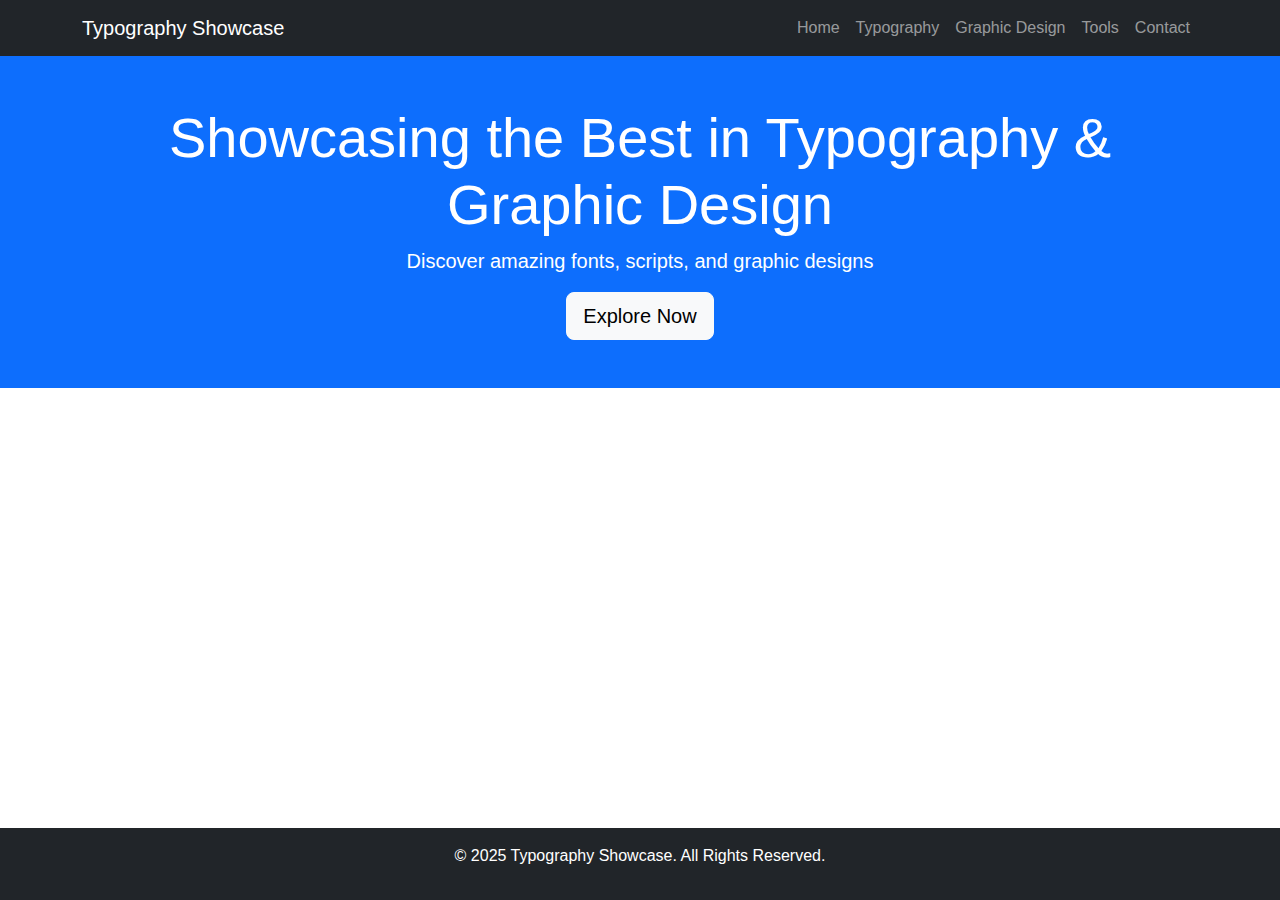
<file: index.html>
<!DOCTYPE html>
<html lang="en">
<head>
    <meta charset="UTF-8">
    <meta name="viewport" content="width=device-width, initial-scale=1.0">
    <title>Typography & Graphic Design Showcase</title>
    <link rel="stylesheet" href="https://cdn.jsdelivr.net/npm/bootstrap@5.3.0/dist/css/bootstrap.min.css">
    <link rel="stylesheet" href="assets/css/style.css">
</head>
<body>

    <!-- Navbar -->
    <nav class="navbar navbar-expand-lg navbar-dark bg-dark">
        <div class="container">
            <a class="navbar-brand" href="#">Typography Showcase</a>
            <button class="navbar-toggler" type="button" data-bs-toggle="collapse" data-bs-target="#navbarNav">
                <span class="navbar-toggler-icon"></span>
            </button>
            <div class="collapse navbar-collapse" id="navbarNav">
                <ul class="navbar-nav ms-auto">
                    <li class="nav-item"><a class="nav-link" href="index.html">Home</a></li>
                    <li class="nav-item"><a class="nav-link" href="typography.html">Typography</a></li>
                    <li class="nav-item"><a class="nav-link" href="design.html">Graphic Design</a></li>
                    <li class="nav-item"><a class="nav-link" href="tools.html">Tools</a></li>
                    <li class="nav-item"><a class="nav-link" href="contact.html">Contact</a></li>
                </ul>
            </div>
        </div>
    </nav>

    <!-- Hero Section -->
    <header class="hero bg-primary text-white text-center py-5">
        <div class="container">
            <h1 class="display-4">Showcasing the Best in Typography & Graphic Design</h1>
            <p class="lead">Discover amazing fonts, scripts, and graphic designs</p>
            <a href="typography.html" class="btn btn-light btn-lg">Explore Now</a>
        </div>
    </header>

    <!-- Footer -->
    <footer class="bg-dark text-white text-center py-3">
        <p>&copy; 2025 Typography Showcase. All Rights Reserved.</p>
    </footer>

    <script src="https://cdn.jsdelivr.net/npm/bootstrap@5.3.0/dist/js/bootstrap.bundle.min.js"></script>
</body>
</html>
</file>
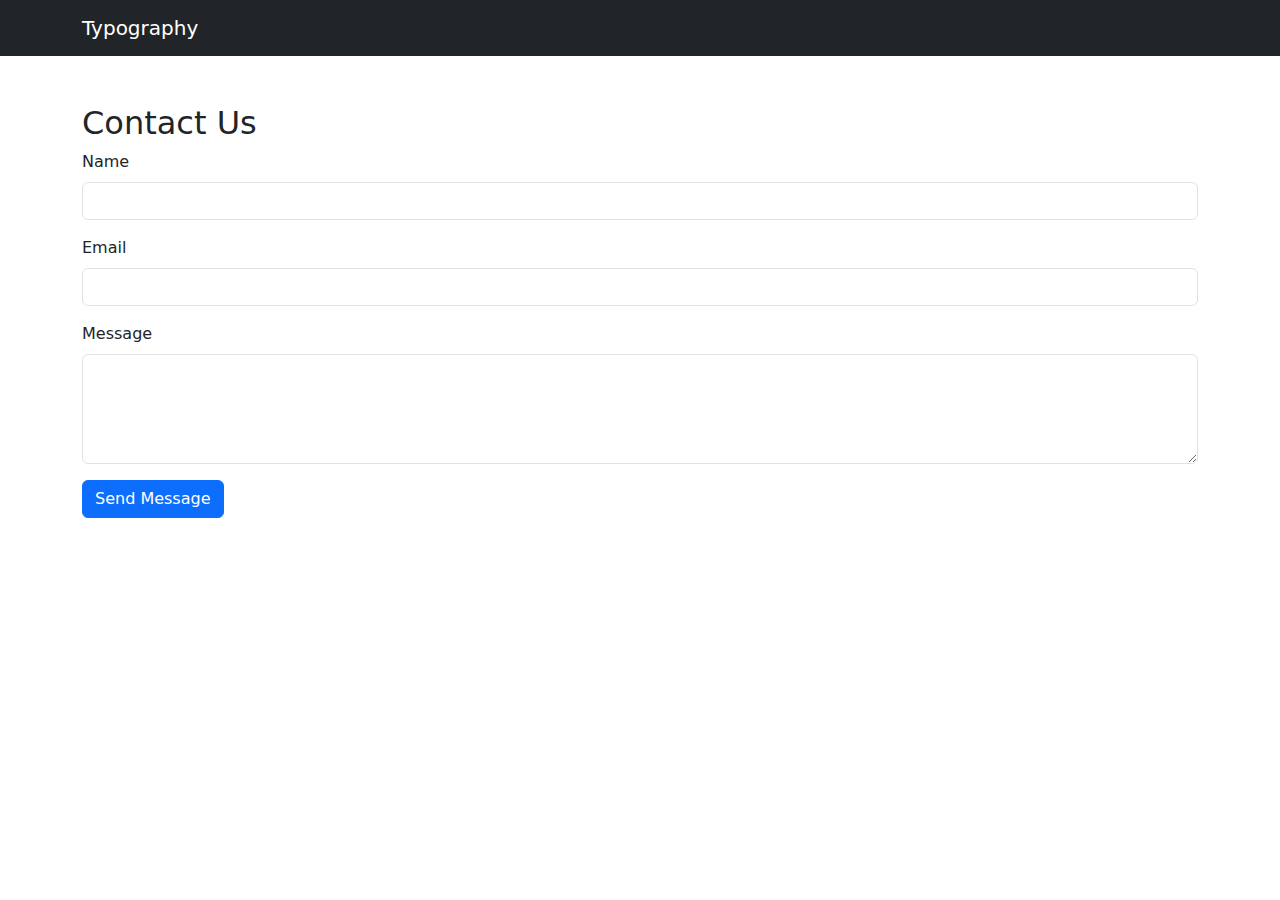
<file: contact.html>
<!DOCTYPE html>
<html lang="en">
<head>
    <meta charset="UTF-8">
    <meta name="viewport" content="width=device-width, initial-scale=1.0">
    <title>Contact Us</title>
    <link rel="stylesheet" href="https://cdn.jsdelivr.net/npm/bootstrap@5.3.0/dist/css/bootstrap.min.css">
</head>
<body>

    <!-- Navbar -->
    <nav class="navbar navbar-expand-lg navbar-dark bg-dark">
        <div class="container">
            <a class="navbar-brand" href="index.html">Typography</a>
        </div>
    </nav>

    <div class="container mt-5">
        <h2>Contact Us</h2>
        <form>
            <div class="mb-3">
                <label for="name" class="form-label">Name</label>
                <input type="text" class="form-control" id="name">
            </div>
            <div class="mb-3">
                <label for="email" class="form-label">Email</label>
                <input type="email" class="form-control" id="email">
            </div>
            <div class="mb-3">
                <label for="message" class="form-label">Message</label>
                <textarea class="form-control" id="message" rows="4"></textarea>
            </div>
            <button type="submit" class="btn btn-primary">Send Message</button>
        </form>
    </div>

</body>
</html>
</file>
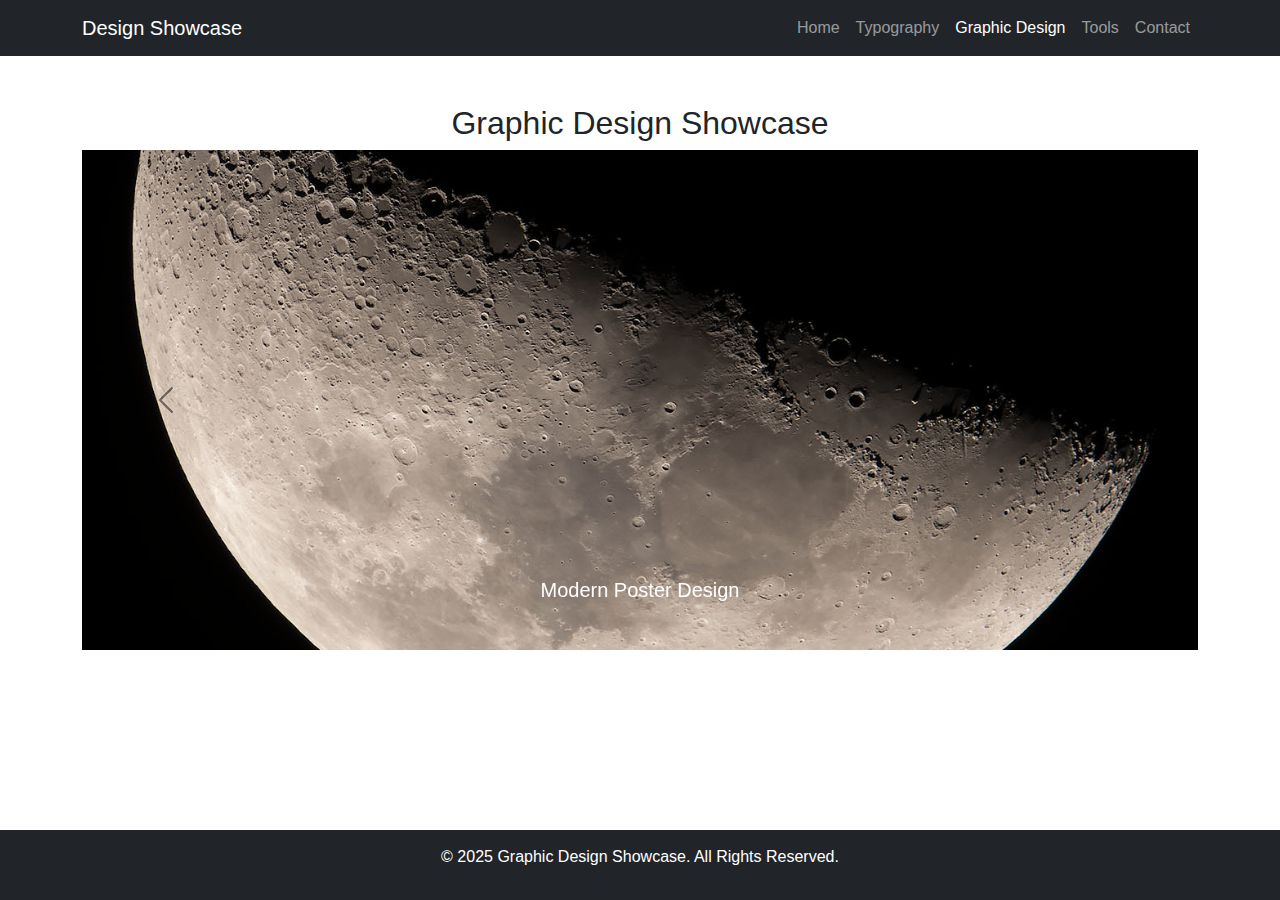
<file: design.html>
<!DOCTYPE html>
<html lang="en">
<head>
    <meta charset="UTF-8">
    <meta name="viewport" content="width=device-width, initial-scale=1.0">
    <title>Graphic Design Showcase</title>
    <link rel="stylesheet" href="https://cdn.jsdelivr.net/npm/bootstrap@5.3.0/dist/css/bootstrap.min.css">
    <link rel="stylesheet" href="assets/css/style.css">
</head>
<body>

    <!-- Navbar -->
    <nav class="navbar navbar-expand-lg navbar-dark bg-dark">
        <div class="container">
            <a class="navbar-brand" href="index.html">Design Showcase</a>
            <button class="navbar-toggler" type="button" data-bs-toggle="collapse" data-bs-target="#navbarNav">
                <span class="navbar-toggler-icon"></span>
            </button>
            <div class="collapse navbar-collapse" id="navbarNav">
                <ul class="navbar-nav ms-auto">
                    <li class="nav-item"><a class="nav-link" href="index.html">Home</a></li>
                    <li class="nav-item"><a class="nav-link" href="typography.html">Typography</a></li>
                    <li class="nav-item"><a class="nav-link active" href="design.html">Graphic Design</a></li>
                    <li class="nav-item"><a class="nav-link" href="tools.html">Tools</a></li>
                    <li class="nav-item"><a class="nav-link" href="contact.html">Contact</a></li>
                </ul>
            </div>
        </div>
    </nav>

    <!-- Graphic Design Showcase -->
    <div class="container mt-5">
        <h2 class="text-center">Graphic Design Showcase</h2>

        <!-- Carousel for Image Slideshow -->
        <div id="designCarousel" class="carousel slide" data-bs-ride="carousel">
            <div class="carousel-inner">
                <div class="carousel-item active">
                    <img src="assets/images/design1.jpg" class="d-block w-100" alt="Modern Poster">
                    <div class="carousel-caption">
                        <h5>Modern Poster Design</h5>
                    </div>
                </div>
                <div class="carousel-item">
                    <img src="assets/images/design2.jpg" class="d-block w-100" alt="Creative Flyer">
                    <div class="carousel-caption">
                        <h5>Creative Flyer Concept</h5>
                    </div>
                </div>
                <div class="carousel-item">
                    <img src="assets/images/design3.jpg" class="d-block w-100" alt="Illustration Artwork">
                    <div class="carousel-caption">
                        <h5>Illustration Artwork</h5>
                    </div>
                </div>
            </div>

            <!-- Carousel Controls -->
            <button class="carousel-control-prev" type="button" data-bs-target="#designCarousel" data-bs-slide="prev">
                <span class="carousel-control-prev-icon" aria-hidden="true"></span>
            </button>
            <button class="carousel-control-next" type="button" data-bs-target="#designCarousel" data-bs-slide="next">
                <span class="carousel-control-next-icon" aria-hidden="true"></span>
            </button>
        </div>
    </div>

    <footer>
        <p>&copy; 2025 Graphic Design Showcase. All Rights Reserved.</p>
    </footer>

    <script src="https://cdn.jsdelivr.net/npm/bootstrap@5.3.0/dist/js/bootstrap.bundle.min.js"></script>
</body>
</html>
</file>
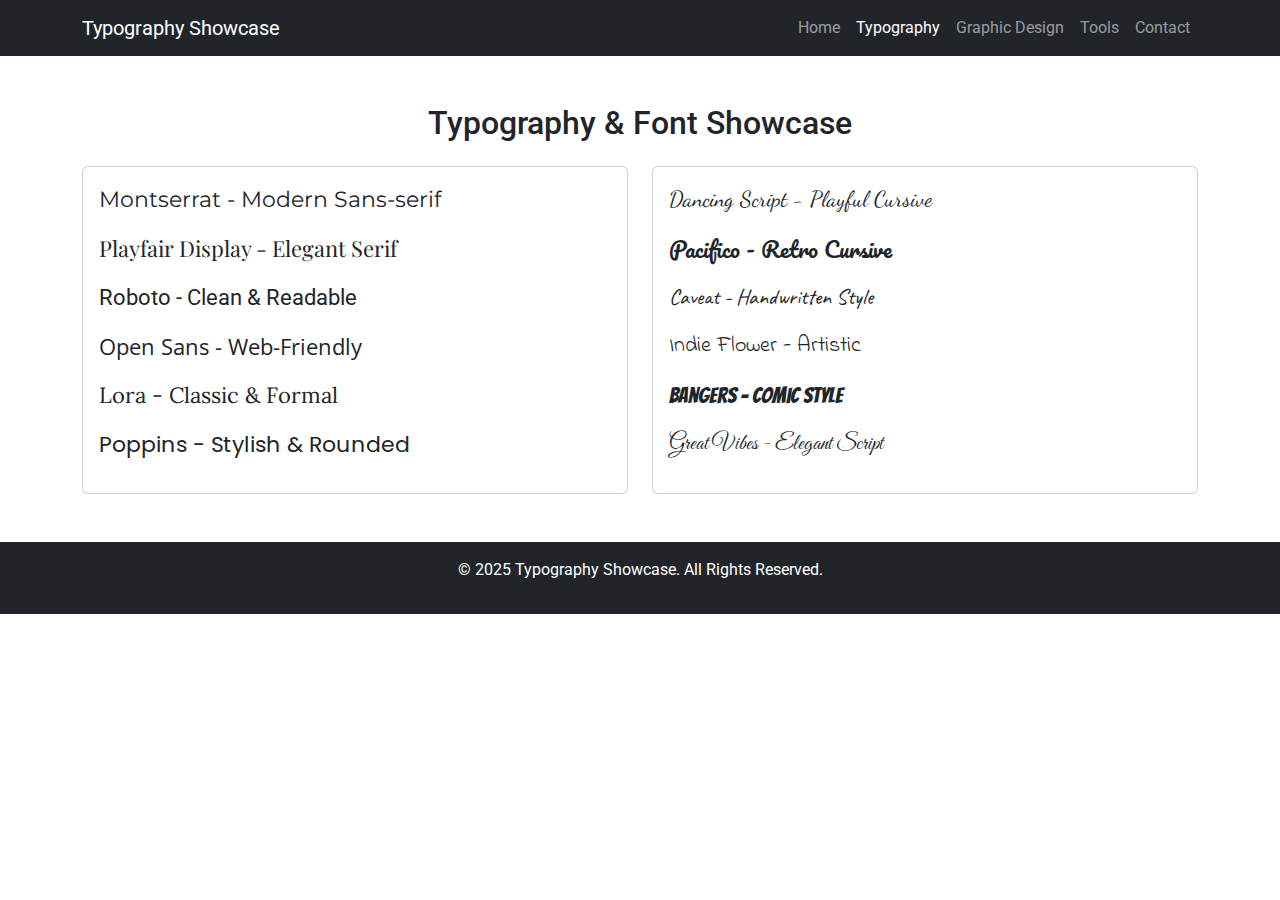
<file: typography.html>
<!DOCTYPE html>
<html lang="en">
<head>
    <meta charset="UTF-8">
    <meta name="viewport" content="width=device-width, initial-scale=1.0">
    <title>Typography & Scripts</title>
    <link rel="stylesheet" href="https://cdn.jsdelivr.net/npm/bootstrap@5.3.0/dist/css/bootstrap.min.css">
    <link rel="stylesheet" href="assets/css/style.css">
    <link href="https://fonts.googleapis.com/css2?family=Montserrat&family=Playfair+Display&family=Roboto&family=Open+Sans&family=Lora&family=Poppins&family=Merriweather&family=Raleway&family=Source+Serif+Pro&family=Work+Sans&family=Dancing+Script&family=Pacifico&family=Caveat&family=Indie+Flower&family=Bangers&family=Cinzel&family=Abril+Fatface&family=Great+Vibes&display=swap" rel="stylesheet">
</head>
<body>

    <!-- Navbar -->
    <nav class="navbar navbar-expand-lg navbar-dark bg-dark">
        <div class="container">
            <a class="navbar-brand" href="index.html">Typography Showcase</a>
            <button class="navbar-toggler" type="button" data-bs-toggle="collapse" data-bs-target="#navbarNav">
                <span class="navbar-toggler-icon"></span>
            </button>
            <div class="collapse navbar-collapse" id="navbarNav">
                <ul class="navbar-nav ms-auto">
                    <li class="nav-item"><a class="nav-link" href="index.html">Home</a></li>
                    <li class="nav-item"><a class="nav-link active" href="typography.html">Typography</a></li>
                    <li class="nav-item"><a class="nav-link" href="design.html">Graphic Design</a></li>
                    <li class="nav-item"><a class="nav-link" href="tools.html">Tools</a></li>
                    <li class="nav-item"><a class="nav-link" href="contact.html">Contact</a></li>
                </ul>
            </div>
        </div>
    </nav>

    <!-- Typography Section -->
    <div class="container mt-5">
        <h2 class="text-center mb-4">Typography & Font Showcase</h2>
        <div class="row g-4">
            <!-- First Column -->
            <div class="col-md-6">
                <div class="card p-3">
                    <p style="font-family: 'Montserrat', sans-serif; font-size: 22px;">Montserrat - Modern Sans-serif</p>
                    <p style="font-family: 'Playfair Display', serif; font-size: 22px;">Playfair Display - Elegant Serif</p>
                    <p style="font-family: 'Roboto', sans-serif; font-size: 22px;">Roboto - Clean & Readable</p>
                    <p style="font-family: 'Open Sans', sans-serif; font-size: 22px;">Open Sans - Web-Friendly</p>
                    <p style="font-family: 'Lora', serif; font-size: 22px;">Lora - Classic & Formal</p>
                    <p style="font-family: 'Poppins', sans-serif; font-size: 22px;">Poppins - Stylish & Rounded</p>
                </div>
            </div>

            <!-- Second Column -->
            <div class="col-md-6">
                <div class="card p-3">
                    <p style="font-family: 'Dancing Script', cursive; font-size: 22px;">Dancing Script - Playful Cursive</p>
                    <p style="font-family: 'Pacifico', cursive; font-size: 22px;">Pacifico - Retro Cursive</p>
                    <p style="font-family: 'Caveat', cursive; font-size: 22px;">Caveat - Handwritten Style</p>
                    <p style="font-family: 'Indie Flower', cursive; font-size: 22px;">Indie Flower - Artistic</p>
                    <p style="font-family: 'Bangers', cursive; font-size: 22px;">Bangers - Comic Style</p>
                    <p style="font-family: 'Great Vibes', cursive; font-size: 22px;">Great Vibes - Elegant Script</p>
                </div>
            </div>
        </div>
    </div>

    <footer class="bg-dark text-white text-center py-3 mt-5">
        <p>&copy; 2025 Typography Showcase. All Rights Reserved.</p>
    </footer>

    <script src="https://cdn.jsdelivr.net/npm/bootstrap@5.3.0/dist/js/bootstrap.bundle.min.js"></script>
</body>
</html>
</file>
<file: assets/css/style.css>
/* General Styling */
body {
    font-family: 'Roboto', sans-serif;
    min-height: 100vh;
    display: flex;
    flex-direction: column;
}

/* Footer Sticks to Bottom */
footer {
    margin-top: auto;
    background-color: #212529;
    color: white;
    text-align: center;
    padding: 15px 0;
}

/* Graphic Design Styling */
.carousel-item img {
    max-height: 500px;
    object-fit: cover;
}

.carousel-control-prev, .carousel-control-next {
    filter: invert(100%);
}

.card {
    transition: transform 0.3s ease-in-out;
}

.card:hover {
    transform: scale(1.05);
}
</file>
